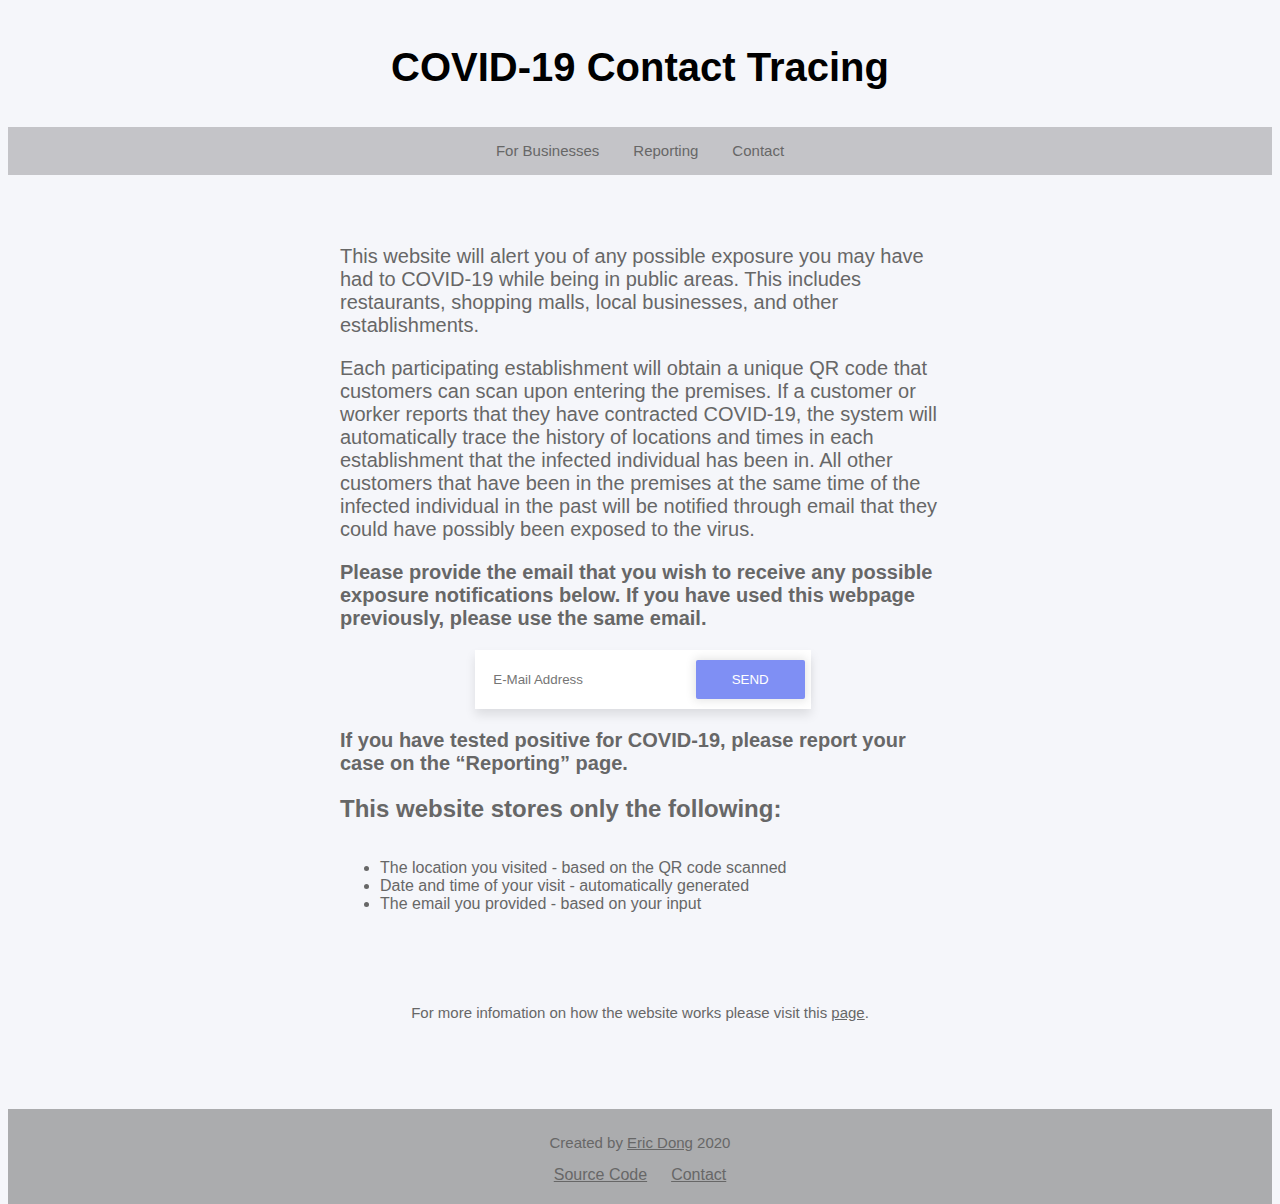
<file: index.html>
<!DOCTYPE html>
<html>
   <head>
      <title>HTML Meta Tag</title>
      <meta http-equiv = "refresh" content = "0; url = https://not-ericdong.github.io/Restaurant-COVID19-Contact-Tracing/customer.html" />
   </head>
   <body>
      <p>
         Hello! 
      </p>
      <!-- This site is currently under construction.
         I am hosting this on AWS and using Cloudfront which makes it slightly more difficult to test my website responsivly, so I am putting this page here temporarly.
         I am working on my 
         <a href='https://github.com/not-ericdong/Restaurant-COVID19-Contact-Tracing/blob/master/README.md'>third project</a></p> along side this website both of which should be completed by the end of September 2020!
         Thanks for visiting! -->
   </body>
</html>
</file>
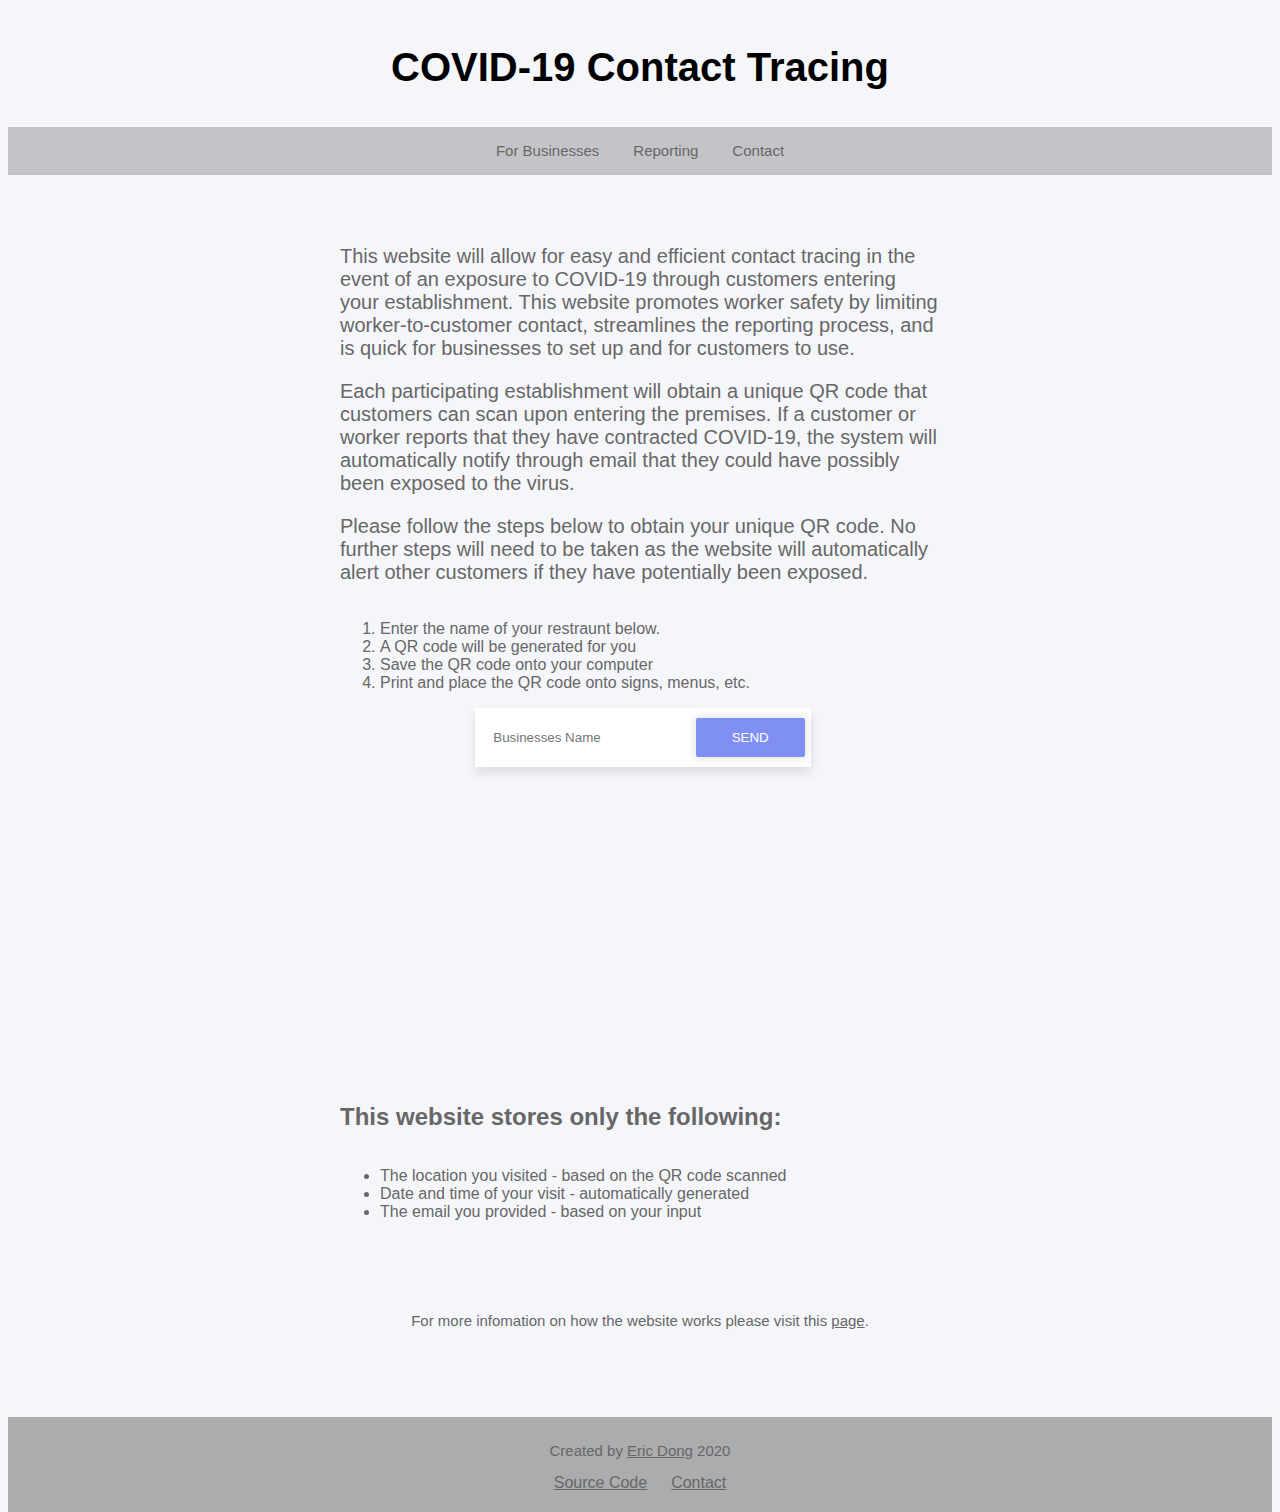
<file: businessess.html>
<!DOCTYPE html>
<html lang="en">

<head>
   <meta charset="UTF-8">
   <meta name="viewport" content="width=device-width, initial-scale=1.0">
   <title>COVID-19 Contact Tracing | Businesses</title>
   <meta name="description" content="COVID-19 Contact tracing for restaurants and small businesses">
   <link rel="shortcut icon" href="images/favicon.ico">
   <link rel="stylesheet" href="styles.css">
</head>

<body>
   <div class="container">
      <header>
         <!-- <img src="images/img.png" alt="description"> -->
         <h1>
            COVID-19 Contact Tracing
         </h1>
      </header>

      <nav class="box1">
         <!-- <a href="https://not-ericdong.github.io/Restaurant-COVID19-Contact-Tracing/customer.html">For Customers</a> -->
         <a href="https://not-ericdong.github.io/Restaurant-COVID19-Contact-Tracing/businessess.html">For Businesses</a>
         <a href="https://not-ericdong.github.io/Restaurant-COVID19-Contact-Tracing/reporting.html">Reporting</a>
         <a href="mailto:ericdong97@gmail.com">Contact</a>
      </nav>

      <main>
         <div>
            <p>This website will allow for easy and efficient contact tracing in the event of an exposure to COVID-19 through customers entering your establishment. This website promotes worker safety by limiting worker-to-customer contact, streamlines the reporting process, and is quick for businesses to set up and for customers to use. </p>

            <p>Each participating establishment will obtain a unique QR code that customers can scan upon entering the premises. If a customer or worker reports that they have contracted COVID-19, the system will automatically notify through email that they could have possibly been exposed to the virus.</p>

            <p>Please follow the steps below to obtain your unique QR code. No further steps will need to be taken as the website will automatically alert other customers if they have potentially been exposed. </p>

            <div> 
               <ol>
                  <li value="1">Enter the name of your restraunt below.</li>
                  <li>A QR code will be generated for you</li>
                  <li>Save the QR code onto your computer</li>
                  <li>Print and place the QR code onto signs, menus, etc.</li>
               </ol>
            </div>
            <!-- <p class="centered">
               Please provide the name of your business below.
            </p> -->

            <form action="#" name="form2">
               <input type="text" placeholder="Businesses Name" id="qrData" class="form" />
               <input type="button" value="SEND" onclick="makeQR();" />

               <div class="spacer">
                     <div id="qrcode" class="qr-wrapper"></div>
               </div>
            </form>
            

            <div>
            <h2>This website stores only the following:</h2>
            <ul>
               <li>The location you visited - based on the QR code scanned</li>
               <li>Date and time of your visit - automatically generated</li>
               <li>The email you provided - based on your input</li>
            </ul>
            </div>

            <p class="small">For more infomation on how the website works please visit this <a
                  href="https://github.com/not-ericdong/Restaurant-COVID19-Contact-Tracing/blob/master/README.md">page</a>.
            </p>
         </div>
      </main>

      <footer>
         <p>Created by <a href="https://github.com/not-ericdong/">Eric Dong</a> 2020
         </p>
         <a href="https://github.com/not-ericdong/Restaurant-COVID19-Contact-Tracing" class="padded">Source Code</a>
         <a href="mailto:ericdong97@gmail.com" class="padded">Contact</a>
      </footer>
   </div>

   <script src="https://sdk.amazonaws.com/js/aws-sdk-2.756.0.min.js"></script>
   <script src="https://smtpjs.com/v3/smtp.js"></script>
   <script src="qrcode.js"></script>
   <script src="main.js"></script>
   <script src="url.js"></script>
</body>

</html>
</file>
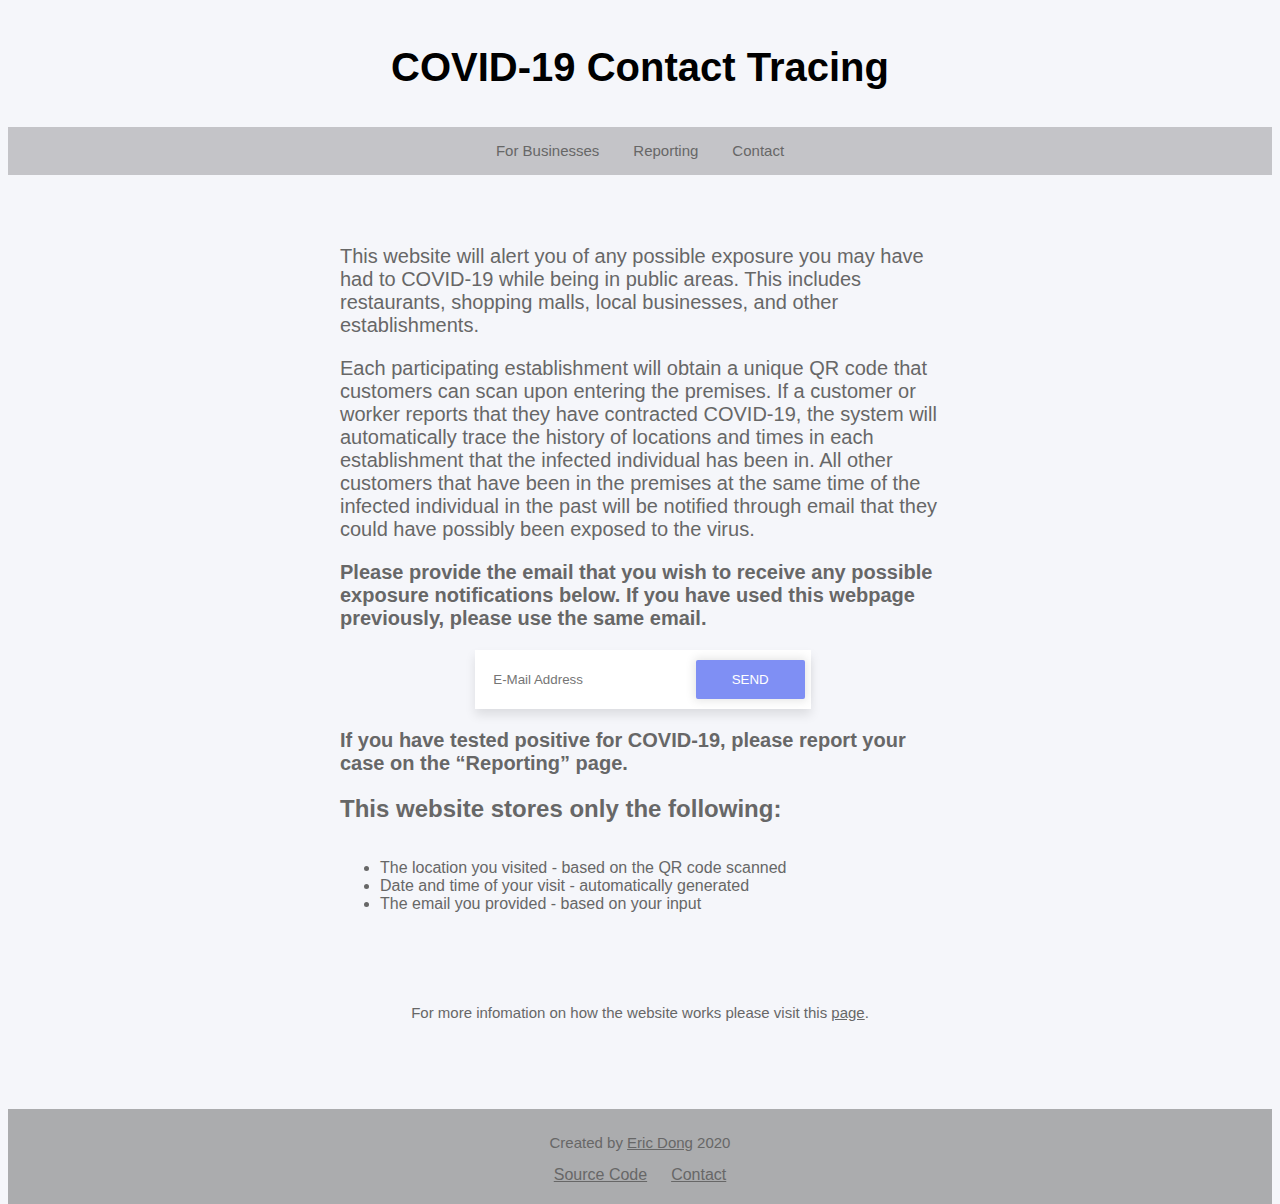
<file: customer.html>
<!DOCTYPE html>
<html lang="en">

<head>
   <meta charset="UTF-8">
   <meta name="viewport" content="width=device-width, initial-scale=1.0">
   <title>COVID-19 Contact Tracing | Customers</title>
   <meta name="description" content="COVID-19 Contact tracing for restaurants and small businesses">
   <link rel="shortcut icon" href="images/favicon.ico">
   <link rel="stylesheet" href="styles.css">
</head>

<body>
   <div class="container">
      <header>
         <!-- <img src="images/img.png" alt="description"> -->
         <h1>
            COVID-19 Contact Tracing
         </h1>
      </header>

      <nav class="box1">
         <!-- <a href="https://not-ericdong.github.io/Restaurant-COVID19-Contact-Tracing/customer.html">For Customers</a> -->
         <a href="https://not-ericdong.github.io/Restaurant-COVID19-Contact-Tracing/businessess.html">For Businesses</a>
         <a href="https://not-ericdong.github.io/Restaurant-COVID19-Contact-Tracing/reporting.html">Reporting</a>
         <a href="mailto:ericdong97@gmail.com">Contact</a>
      </nav>

      <main>
         <div>
            <p>
               This website will alert you of any possible exposure you may have had to COVID-19 while being in public areas. This includes restaurants, shopping malls, local businesses, and other establishments. 
            </p>

            <p>
               Each participating establishment will obtain a unique QR code that customers can scan upon entering the premises. If a customer or worker reports that they have contracted COVID-19, the system will automatically trace the history of locations and times in each establishment that the infected individual has been in. All other customers that have been in the premises at the same time of the infected individual in the past will be notified through email that they could have possibly been exposed to the virus.
            </p>

            <p>
            <b>Please provide the email that you wish to receive any possible exposure notifications below. If you have used this webpage previously, please use the same email.</b>
            </p>

            <form action="#" name="form1">
               <input type="text" placeholder="E-Mail Address" name="email_text" class="form" />
               <input type="button" value="SEND"
                  onclick="ValidateEmail(document.form1.email_text);" />
            </form>
            <div class="passwordError" id="errortext"></div>
            <div class="submitresponse" id="submitText"></div>

            <p>
               <b>If you have tested positive for COVID-19, please report your case on the “Reporting” page. </b>
            </p>
            
            <div>
               <h2>This website stores only the following:</h2>
               <ul>
                  <li>The location you visited - based on the QR code scanned</li>
                  <li>Date and time of your visit - automatically generated</li>
                  <li>The email you provided - based on your input</li>
               </ul>
               </div>
   
               <p class="small">For more infomation on how the website works please visit this <a
                     href="https://github.com/not-ericdong/Restaurant-COVID19-Contact-Tracing/blob/master/README.md">page</a>.
               </p>
         </div>
      </main>

      <footer>
         <p>Created by <a href="https://github.com/not-ericdong/">Eric Dong</a> 2020
         </p>
         <a href="https://github.com/not-ericdong/Restaurant-COVID19-Contact-Tracing" class="padded">Source Code</a>
         <a href="mailto:ericdong97@gmail.com" class="padded">Contact</a>
      </footer>
   </div>

   <script src="https://sdk.amazonaws.com/js/aws-sdk-2.756.0.min.js"></script>
   <script src="https://smtpjs.com/v3/smtp.js"></script>
   <script src="qrcode.js"></script>
   <script src="main.js"></script>
   <script src="url.js"></script>
</body>

</html>
</file>
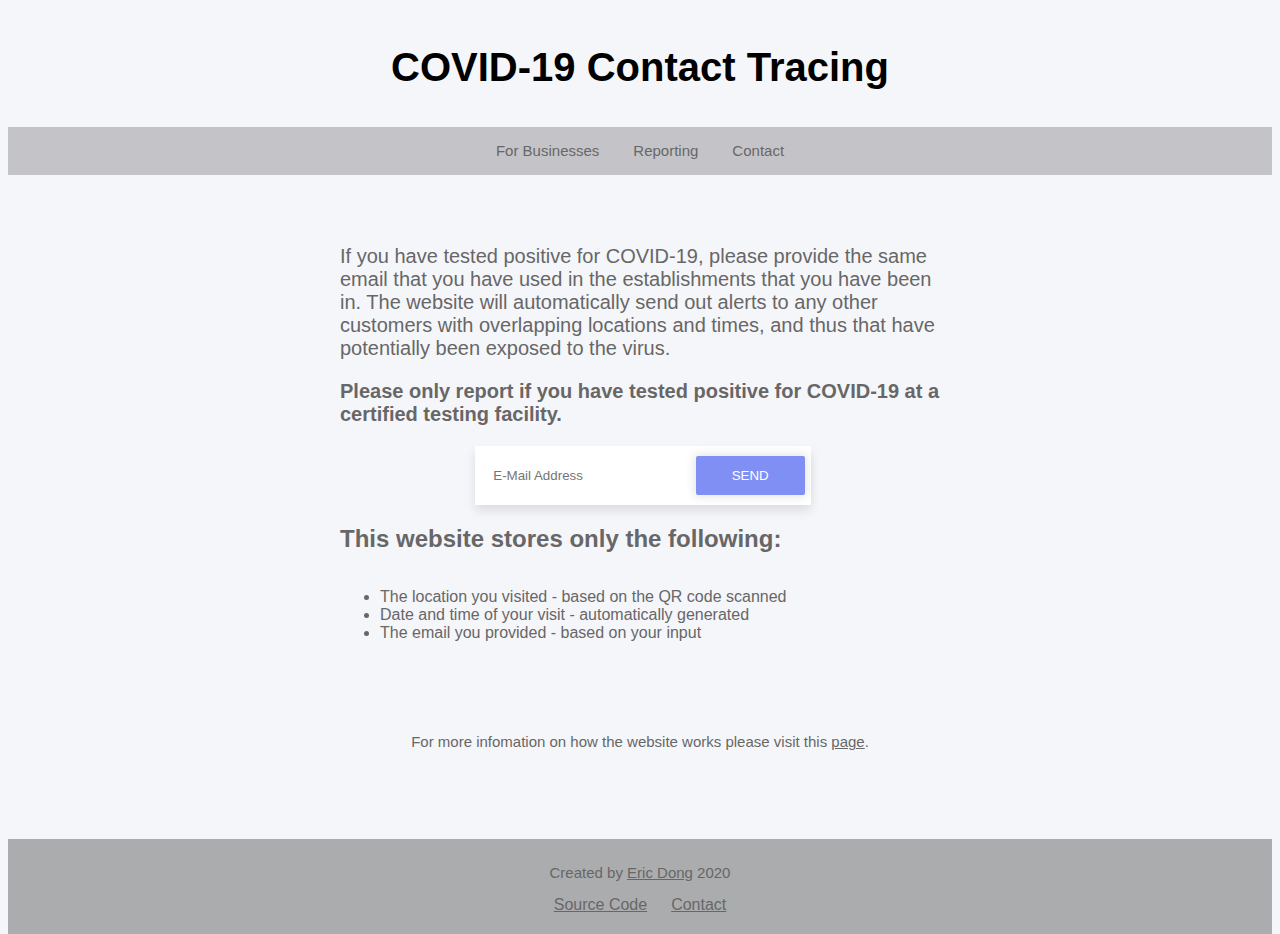
<file: reporting.html>
<!DOCTYPE html>
<html lang="en">

<head>
   <meta charset="UTF-8">
   <meta name="viewport" content="width=device-width, initial-scale=1.0">
   <title>COVID-19 Contact Tracing | Reporting</title>
   <meta name="description" content="COVID-19 Contact tracing for restaurants and small businesses">
   <link rel="shortcut icon" href="images/favicon.ico">
   <link rel="stylesheet" href="styles.css">
</head>

<body>
   <div class="container">
      <header>
         <!-- <img src="images/img.png" alt="description"> -->
         <h1>
            COVID-19 Contact Tracing
         </h1>
      </header>

      <nav class="box1">
         <!-- <a href="https://not-ericdong.github.io/Restaurant-COVID19-Contact-Tracing/customer.html">For Customers</a> -->
         <a href="https://not-ericdong.github.io/Restaurant-COVID19-Contact-Tracing/businessess.html">For Businesses</a>
         <a href="https://not-ericdong.github.io/Restaurant-COVID19-Contact-Tracing/reporting.html">Reporting</a>
         <a href="mailto:ericdong97@gmail.com">Contact</a>
      </nav>

      <main>
         <div>
            <p>If you have tested positive for COVID-19, please provide the same email that you have used in the establishments that you have been in. The website will automatically send out alerts to any other customers with overlapping locations and times, and thus that have potentially been exposed to the virus. </p>

            <p>
               <b>
               Please only report if you have tested positive for COVID-19 at a certified testing facility. 
               </b>
            </p>

            <form action="#" name="form3">
               <input type="text" placeholder="E-Mail Address" name="email_text" class="form" />
               <input type="button" value="SEND"
                  onclick="reporterDetails(document.form3.email_text.value);" />
            </form>
            <div class="submitresponse" id="errortext"></div>

            <div>
               <h2>This website stores only the following:</h2>
               <ul>
                  <li>The location you visited - based on the QR code scanned</li>
                  <li>Date and time of your visit - automatically generated</li>
                  <li>The email you provided - based on your input</li>
               </ul>
               </div>
   
               <p class="small">For more infomation on how the website works please visit this <a
                     href="https://github.com/not-ericdong/Restaurant-COVID19-Contact-Tracing/blob/master/README.md">page</a>.
               </p>
         </div>
      </main>

      <footer>
         <p>Created by <a href="https://github.com/not-ericdong/">Eric Dong</a> 2020
         </p>
         <a href="https://github.com/not-ericdong/Restaurant-COVID19-Contact-Tracing" class="padded">Source Code</a>
         <a href="mailto:ericdong97@gmail.com" class="padded">Contact</a>
      </footer>
   </div>

   <script src="https://sdk.amazonaws.com/js/aws-sdk-2.756.0.min.js"></script>
   <script src="https://smtpjs.com/v3/smtp.js"></script>
   <script src="qrcode.js"></script>
   <script src="main.js"></script>
   <script src="url.js"></script>
</body>

</html>
</file>
<file: styles.css>
html {
  height: 100%;
}

body {
  background-color: #f5f6fa;
}

.container {
  /* margin-left: auto;
   margin-right: auto; */
  width: auto;
  height: auto;
  text-align: center;
}

header {
  background-color: #f5f6fa;
  padding-top: 10px;
  padding-bottom: 10px;
  margin-left: 25%;
  margin-right: 25%;
}

nav {
  background-color: rgba(0, 0, 0, 0.2);
  padding-top: 15px;
  padding-bottom: 15px;
}

main {
  background-color: #f5f6fa;
  padding-top: 50px;
  padding-bottom: 10px;
  text-align: left;
  color: #676767;
  font-family: Arial, Helvetica, sans-serif;
  display: flex;
  flex-direction: column;
  align-items: center;
  justify-content: center;
  margin-left: auto;
  margin-right: auto;
  margin-bottom: 5%;
  width: 80%;
  max-width: 600px;
}

footer {
  background-color: rgba(0, 0, 0, 0.3);
  padding-top: 10px;
  padding-bottom: 20px;
}

form {
  align-items: center;
  text-align: center;
}

.form {
  width: 300px;
  background: #ffffff;
  font-family: Arial, Helvetica, sans-serif;
  box-shadow: 0 6px 10px 0 rgba(0, 0, 0, 0.1);
  border: 0;
  outline: 0;
  padding: 22px 18px;
  text-align: left;
}

input[type="button"] {
  background-color: #7f8ff4;
  border: none;
  color: white;
  cursor: pointer;
  text-decoration: none;
  box-shadow: 0 0 10px 2px rgba(0, 0, 0, 0.1);
  border-radius: 2px;
  padding: 12px 36px;
  margin-left: -120px;
  -webkit-appearance: none;
}

input[type="button"]:hover {
  background-color: #697bf5;
}

h1 {
  font-size: 40px;
  color: black;
  font-family: Arial, Helvetica, sans-serif;
}

a {
  color: #676767;
  font-family: Arial, Helvetica, sans-serif;
}

a:hover {
  color: #201f1f;
}

p {
  font-size: 20px;
  color: #676767;
  font-family: Arial, Helvetica, sans-serif;
}

ul {
  display: inline-block;
  text-align: left;
}

ol {
  display: inline-block;
  text-align: left;
}

nav a {
  text-decoration: none;
  font-size: 15px;
  padding-left: 15px;
  padding-right: 15px;
}

nav a:hover {
  color: #4b4a4a;
}

footer p {
  font-size: 15px;
}

.padded {
  padding-left: 10px;
  padding-right: 10px;
}

.centered {
  margin-top: 40px;
  text-align: center;
}

.spacer {
  margin-top: 40px;
  margin-bottom: 40px;
}

.qr-wrapper {
  display: flex;
  text-align: center;
  justify-content: center;
}

.passwordError {
  color: red;
  margin-top: 10px;
  font-style: italic;
  margin-left: 150px;
}

.submitresponse {
  color: green;
  margin-top: 10px;
  font-style: italic;
  margin-left: 150px;
}

.small {
  margin-top: 75px;
  text-align: center;
  font-size: 15px;
}
</file>
